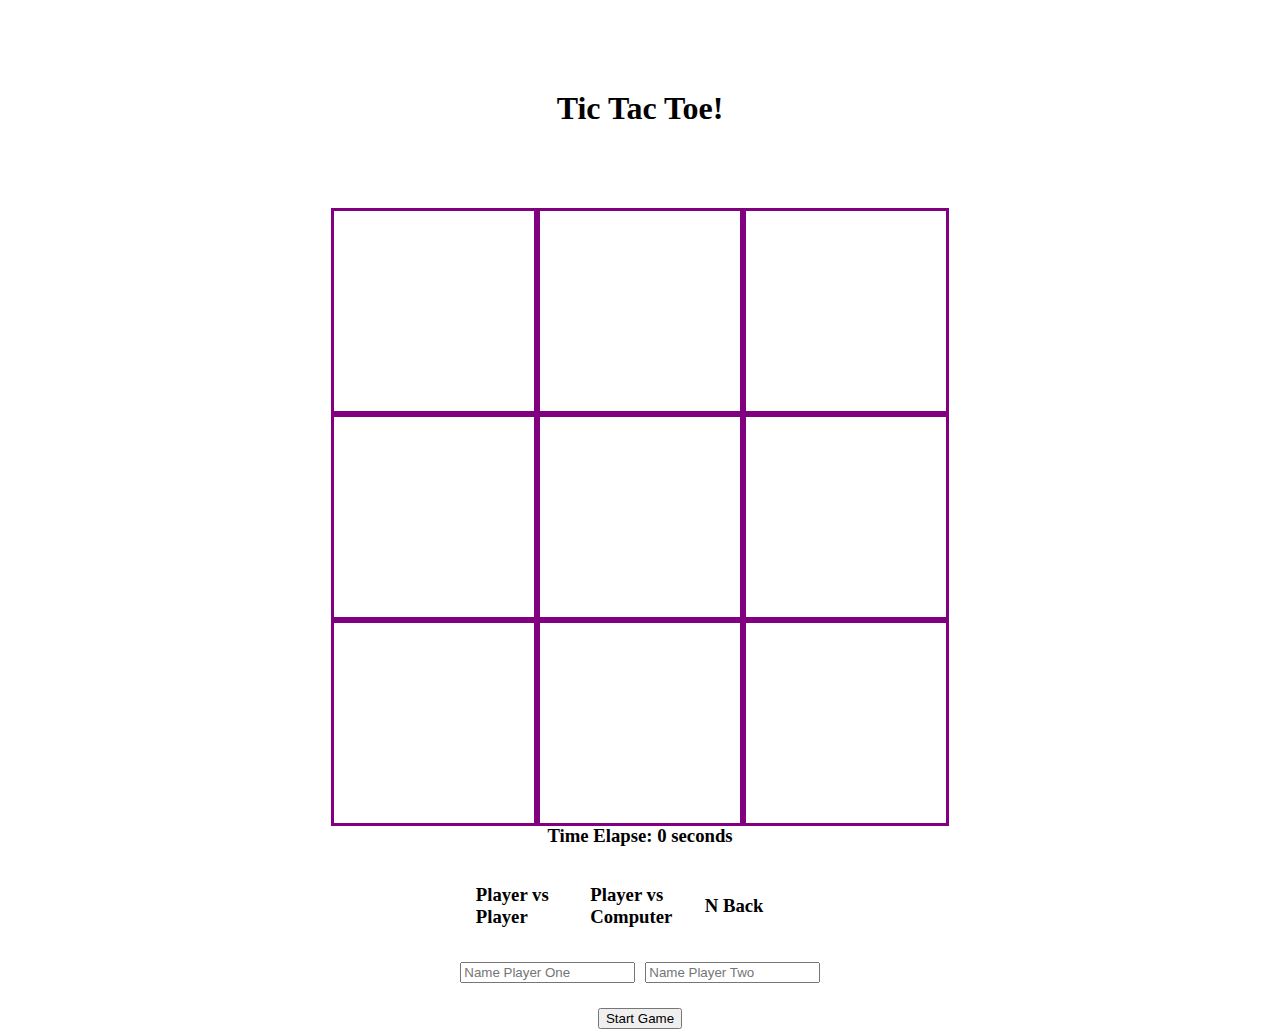
<file: starting.html>
<!DOCTYPE html>
<html lang="en">

<head>
    <meta charset="UTF-8">
    <meta name="viewport" content="width=device-width, initial-scale=1.0">
    <title>Tic Tac Toe</title>
    <link href="style.css" rel='stylesheet' type="text/css">
</head>

<body>
    <div class="container">
        <div class="header">
            <h1>Tic Tac Toe!</h1>
        </div>
        <div class="board-container" id='board'>
            <div id="row-1">
                <div class='cell' id="0"></div>
                <div class='cell' id="1"></div>
                <div class='cell' id="2"></div>
            </div>
            <div id="row-2">
                <div class='cell' id="3"></div>
                <div class='cell' id="4"></div>
                <div class='cell' id="5"></div>
            </div>
            <div id="row-3">
                <div class='cell' id="6"></div>
                <div class='cell' id="7"></div>
                <div class='cell' id="8"></div>
            </div>
        </div>
        <div class="status-area">
            <h3 id="clock">Time Elapse: 0 seconds</h3>
            <div class="player-and-computer">
                <h3 id="player-player">Player  vs  Player</h3>
                <h3 id="player-computer">Player  vs  Computer</h3>
                <h3 id="player-computer">N Back</h3>
            </div>
            <div id="player-names">
                <input class="playerNames" id="playerOneName" placeholder="Name Player One" type="text"/>
                <input class="playerNames" id="playerTwoName" placeholder="Name Player Two" type="text"/>
            </div>
            <button id='start'>Start Game</button>
            <h3 id="game-status"></h3>
        </div>
    </div>
    <script src="index.js"></script>
</body>

</html>
</file>
<file: style.css>
.container {
    display:flex;
    flex-direction: column;
    justify-content: center;
    align-items: center;
    height: 100%;
    width: 100%;
  }

  .board-container {
      display: flex;
      flex-wrap: wrap;
      width: 618px;
  }

  .cell {
      display: flex;
      justify-content: center;
      align-items: center;
      width: 200px;
      height: 200px;
      border: 3px solid purple;
      font-size: 50px;
  }

  .cell:hover{
    background-color: pink;
  } 

  .header {
    display: flex;
    flex-direction: column;
    justify-content: center;
    align-items: center;
    width: 618px;
    height: 200px;
  }

  .status-area {
      display: flex;
      flex-direction: column;
      justify-content: center;
      align-items: center;
      width: 618px;
      height: 200px;
  }

  #player-names {
    display: flex;
    flex-direction: row;
    justify-content: space-around;
    align-items: center;
    margin-bottom: 25px;
  }

  .playerNames {
    width: 45%;
  }

  .player-and-computer {
    display: flex;
    flex-direction: row;
    justify-content: space-around;
    align-items: center;
    margin-bottom: 15px;
    width: 58%;
  }

  #player-player:hover{
  color: red;
  }

  #player-computer:hover{
    color: red;
    }

  #player-computer{
    width: 45%;
    cursor: pointer;
  }

  #player-player{
    padding-left: 15px;
    width: 45%;
    cursor: pointer;
  }

  #clock{
    padding-top: 20px;
  }
</file>
